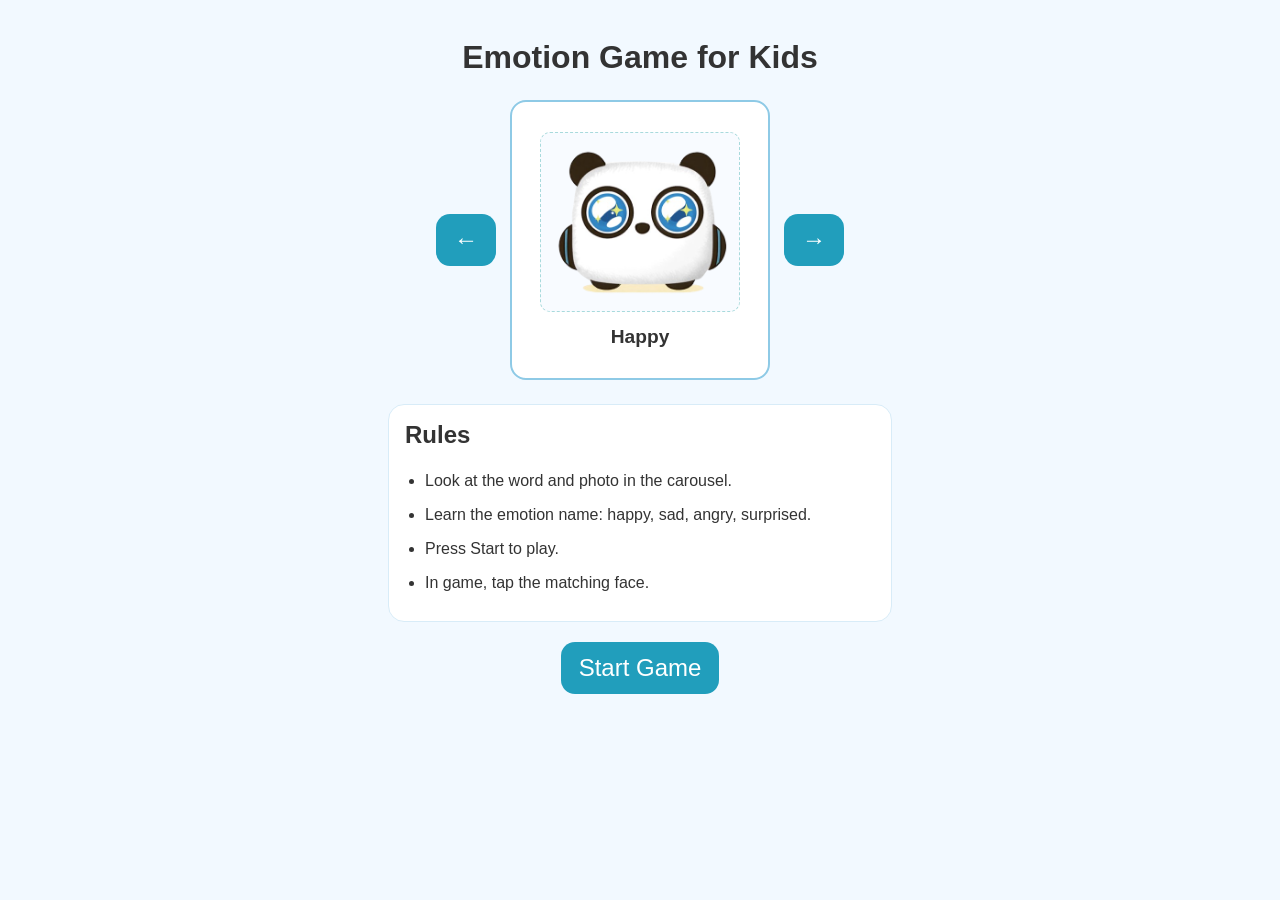
<file: index.html>
<!DOCTYPE html>
<html lang="en">
<head>
  <meta charset="UTF-8" />
  <meta name="viewport" content="width=device-width, initial-scale=1.0" />
  <title>Emoji Match - Start</title>
  <link rel="stylesheet" href="styles.css" />
</head>
<body>
  <main class="container">
    <h1>Emotion Game for Kids</h1>

    <section class="carousel-card">
      <button id="leftBtn" class="arrow">←</button>
      <div class="card">
        <img id="carouselImg" src="" alt="expression photo" />
        <h2 id="carouselLabel">happy</h2>
      </div>
      <button id="rightBtn" class="arrow">→</button>
    </section>

    <section class="rules">
      <h2>Rules</h2>
      <ul>
        <li>Look at the word and photo in the carousel.</li>
        <li>Learn the emotion name: happy, sad, angry, surprised.</li>
        <li>Press Start to play.</li>
        <li>In game, tap the matching face.</li>
      </ul>
    </section>

    <button id="startBtn" class="start">Start Game</button>
  </main>

  <script src="script.js"></script>
</body>
</html>
</file>
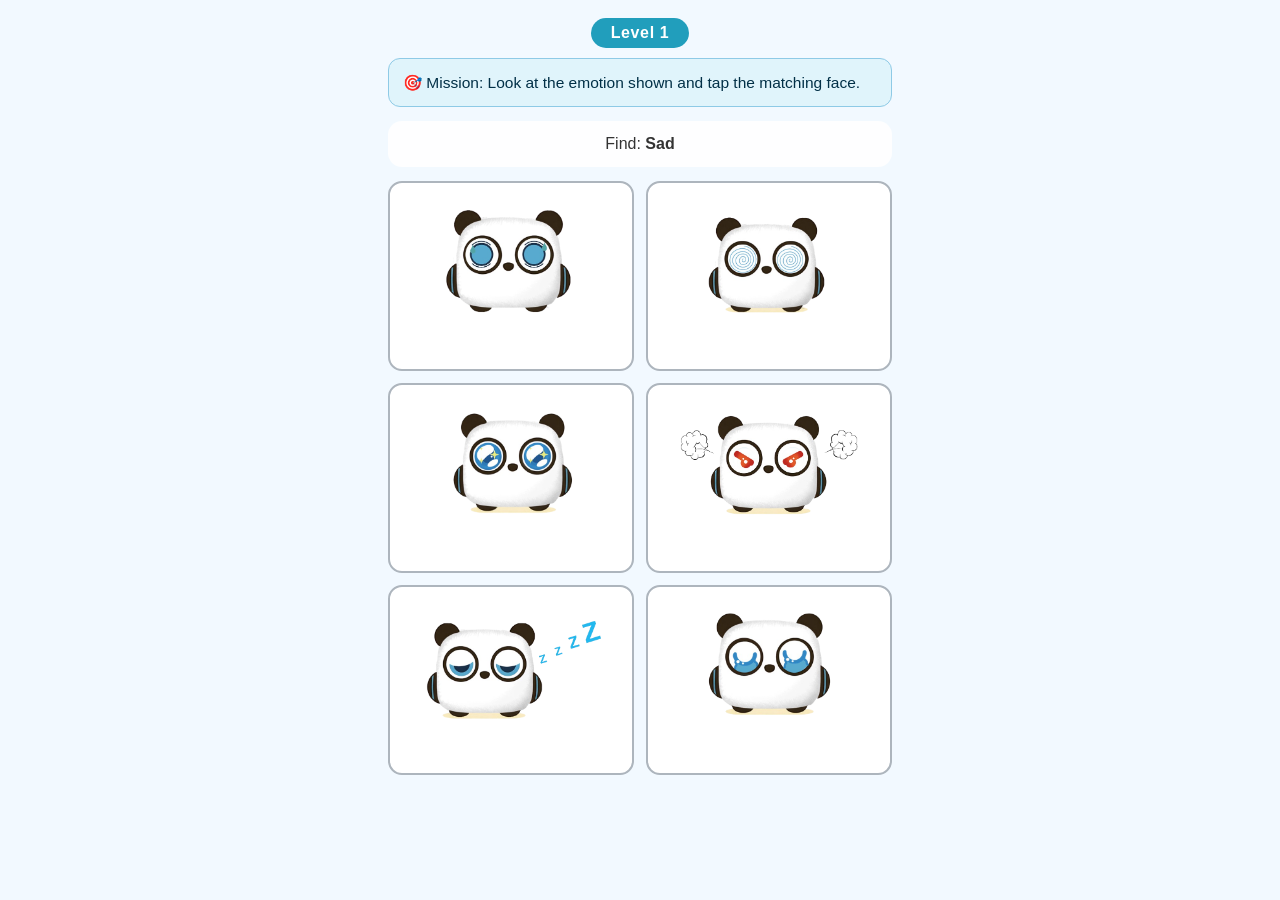
<file: game.html>
<!DOCTYPE html>
<html lang="en">
<head>
  <meta charset="UTF-8" />
  <meta name="viewport" content="width=device-width, initial-scale=1.0" />
  <title>Emoji Match - Game</title>
  <link rel="stylesheet" href="styles.css" />
</head>
<body>
  <main class="container">

    <!-- Level badge + mission -->
    <div id="levelBadge" class="level-badge">Level 1</div>
    <div id="missionBox" class="mission-box"></div>

    <div id="targetBox" class="target-box hidden">Find: <strong><span id="targetName"></span></strong></div>
    <div id="scoreBox" class="score-box hidden">EXP: 0 / 5</div>
    <div id="progressBox" class="progress-box hidden"></div>

    <div id="lvl3StatusBox" class="lvl3-status hidden">
      Tap the emotions in the correct order:
      <div id="lvl3ProgressRow" class="lvl3-progress-row"></div>
    </div>

    <div id="choicesGrid" class="grid"></div>

    <div id="resultBox" class="result hidden"></div>

    <div id="summaryContainer" class="summary-container hidden">
      <h2>Your Level 2 Series</h2>
      <div id="summaryBox" class="summary-grid"></div>
    </div>

    <!-- Level 3: memorise the series -->
    <div id="lvl3MemoryBox" class="lvl3-memory-box hidden">
      <h2>Memorise this order!</h2>
      <div id="lvl3SeriesRow" class="lvl3-series-row"></div>
      <div id="lvl3Countdown" class="lvl3-countdown"></div>
    </div>


    <!-- Success overlay -->
    <div id="successOverlay" class="success-overlay hidden">
      <div class="success-overlay-content">
        <div id="overlayMessage" class="overlay-message"></div>
        <button id="overlayNextBtn" class="start">Continue</button>
      </div>
    </div>

    <div class="button-row">
      <button id="restartBtn" class="start hidden">🔁 Play Again</button>
      <button id="nextlvl" class="start hidden">Continue →</button>
    </div>
  </main>

  <script src="script.js"></script>
</body>
</html>
</file>
<file: styles.css>
/* ── Congrats screen ── */
.congrats-screen {
  position: fixed;
  inset: 0;
  background: #ffffff;
  display: flex;
  flex-direction: column;
  align-items: center;
  justify-content: center;
  gap: 16px;
  z-index: 200;
  opacity: 0;
  transform: scale(0.95);
  transition: opacity 0.5s ease, transform 0.5s ease;
  text-align: center;
  padding: 32px 24px;
}
.congrats-screen.visible {
  opacity: 1;
  transform: scale(1);
}
.congrats-stars {
  font-size: 2.4rem;
  animation: starPop 0.6s cubic-bezier(0.34,1.56,0.64,1) 0.2s both;
}
.congrats-title {
  font-size: 2rem;
  color: #023047;
  margin: 0;
  animation: starPop 0.6s cubic-bezier(0.34,1.56,0.64,1) 0.35s both;
}
.congrats-img {
  width: min(280px, 80vw);
  animation: starPop 0.7s cubic-bezier(0.34,1.56,0.64,1) 0.5s both;
}
.congrats-msg {
  font-size: 1.05rem;
  color: #1d3557;
  line-height: 1.6;
  max-width: 300px;
  margin: 0;
  animation: starPop 0.6s cubic-bezier(0.34,1.56,0.64,1) 0.65s both;
}
.congrats-btn {
  font-size: 1.1rem;
  padding: 14px 36px;
  animation: starPop 0.6s cubic-bezier(0.34,1.56,0.64,1) 0.8s both;
}
@keyframes starPop {
  from { opacity: 0; transform: scale(0.7); }
  to   { opacity: 1; transform: scale(1); }
}


/* ── Success overlay ── */
.success-overlay {
  position: fixed;
  inset: 0;
  background: rgba(180, 210, 230, 0.72);
  backdrop-filter: blur(3px);
  -webkit-backdrop-filter: blur(3px);
  display: flex;
  align-items: center;
  justify-content: center;
  z-index: 100;
  animation: fadeInOverlay 0.4s ease;
}
.success-overlay.hidden {
  display: none;
}
.success-overlay-content {
  background: #fff;
  border-radius: 20px;
  padding: 32px 28px;
  text-align: center;
  box-shadow: 0 8px 32px rgba(0,0,0,0.12);
  max-width: 320px;
  width: 90%;
  display: flex;
  flex-direction: column;
  gap: 20px;
  animation: popIn 0.35s cubic-bezier(0.34,1.56,0.64,1);
}
.overlay-message {
  font-size: 1.1rem;
  color: #023047;
  line-height: 1.5;
}
@keyframes fadeInOverlay {
  from { opacity: 0; }
  to   { opacity: 1; }
}
@keyframes popIn {
  from { transform: scale(0.85); opacity: 0; }
  to   { transform: scale(1);    opacity: 1; }
}


/* ── Level badge & mission ── */
.level-badge {
  display: inline-block;
  background: #219ebc;
  color: #fff;
  font-size: 1rem;
  font-weight: bold;
  padding: 6px 20px;
  border-radius: 20px;
  margin-bottom: 10px;
  letter-spacing: 0.04em;
}
.mission-box {
  background: #e0f4fb;
  border: 1.5px solid #8ecae6;
  border-radius: 12px;
  padding: 12px 14px;
  font-size: 0.97rem;
  color: #023047;
  margin-bottom: 14px;
  line-height: 1.5;
  text-align: left;
}

*, *::before, *::after {
  box-sizing: border-box;
}
html {
  font-size: 16px;
}
body {
  font-family: Arial, sans-serif;
  background: #f2f9ff;
  color: #333;
  margin: 0;
  padding: 0;
}
button {
  border: none;
  border-radius: 14px;
  background: #219ebc;
  color: #fff;
  font-family: inherit;
  cursor: pointer;
}
button:focus-visible {
  outline: 3px solid #023047;
  outline-offset: 3px;
}
.container {
  width: min(100%, 540px);
  margin: auto;
  padding: 18px 18px 24px;
  text-align: center;
}
.carousel-card {
  display: flex;
  flex-wrap: wrap;
  align-items: center;
  justify-content: center;
  gap: 14px;
  margin: 24px 0;
}
.arrow, .start {
  font-size: 24px;
  padding: 12px 18px;
}
.card {
  width: 100%;
  max-width: 260px;
  min-height: 280px;
  border: 2px solid #8ecae6;
  border-radius: 16px;
  padding: 14px;
  background: #ffffff;
  display: flex;
  flex-direction: column;
  align-items: center;
  justify-content: center;
  gap: 14px;
}
.card img {
  width: 100%;
  max-width: 200px;
  height: 180px;
  object-fit: contain;
  border: 1px dashed #a8dadc;
  border-radius: 10px;
  background: #f8fbff;
}
.card h2 {
  margin: 0;
  font-size: 1.2rem;
}
.rules {
  text-align: left;
  margin-bottom: 20px;
  background: #ffffff;
  border: 1px solid #d8ecf8;
  border-radius: 16px;
  padding: 16px;
}
.rules h2 {
  margin-top: 0;
}
.rules ul {
  padding-left: 20px;
  margin: 0;
}
.rules li {
  margin-bottom: 10px;
  line-height: 1.5;
}
.target-box, .score-box, .result {
  margin: 14px 0;
  font-size: 1rem;
  background: rgba(255, 255, 255, 0.9);
  border-radius: 14px;
  padding: 14px 16px;
}
.target-box.pulse {
  animation: pulseTarget 0.4s ease;
}
.progress-box {
  display: flex;
  justify-content: center;
  gap: 10px;
  margin: 12px 0;
  flex-wrap: wrap;
}
.progress-item {
  width: 32px;
  height: 32px;
  border: 2px solid #adb5bd;
  border-radius: 10px;
  background: #f8f9fa;
  transition: background 0.25s ease, transform 0.15s ease, box-shadow 0.2s ease;
}
.progress-item.filled {
  background: #8ecae6;
  border-color: #219ebc;
  transform: scale(1.05);
  box-shadow: 0 0 12px rgba(33, 158, 188, 0.4);
}
.summary-container {
  margin: 18px 0 0;
  text-align: left;
}
.summary-container h2 {
  margin: 0 0 10px;
  font-size: 1.1rem;
}
.summary-grid {
  display: grid;
  grid-template-columns: repeat(auto-fit, minmax(120px, 1fr));
  gap: 10px;
}
.summary-card {
  border: 2px dashed #8ecae6;
  border-radius: 14px;
  padding: 12px;
  background: #fff;
  text-align: center;
}
.summary-card img {
  width: 100%;
  height: 70px;
  object-fit: contain;
}
.summary-card span {
  display: block;
  margin-top: 8px;
  font-size: 0.95rem;
  color: #1d3557;
}
@keyframes pulseTarget {
  0% { transform: scale(1); }
  50% { transform: scale(1.04); }
  100% { transform: scale(1); }
}
.button-row {
  display: inline-flex;
  flex-wrap: wrap;
  justify-content: center;
  gap: 12px;
  margin: 18px 0;
}
.button-row button {
  min-width: 160px;
  padding: 14px 18px;
}
.grid {
  display: grid;
  grid-template-columns: repeat(2, minmax(0, 1fr));
  gap: 12px;
}
.choice {
  border: 2px solid #adb5bd;
  border-radius: 14px;
  background: #fff;
  padding: 14px;
  cursor: pointer;
  transition: transform 0.2s ease, border-color 0.2s ease, box-shadow 0.2s ease;
  min-height: 190px;
}
.choice:hover {
  transform: translateY(-2px);
  box-shadow: 0 6px 18px rgba(0, 0, 0, 0.08);
}
.choice.correct {
  border-color: #2d6a4f;
  animation: correctFlash 0.35s ease;
}
.choice.wrong {
  border-color: #d00000;
  animation: shake 0.35s ease;
}
.choice img {
  width: 100%;
  height: 120px;
  object-fit: contain;
}
.choice div {
  margin-top: 10px;
  font-size: 1rem;
}
@keyframes shake {
  0%, 100% { transform: translateX(0); }
  20% { transform: translateX(-6px); }
  40% { transform: translateX(6px); }
  60% { transform: translateX(-4px); }
  80% { transform: translateX(4px); }
}
@keyframes correctFlash {
  0% { background: #fff; }
  50% { background: #d8f3dc; }
  100% { background: #fff; }
}
@media (max-width: 680px) {
  .container {
    padding: 14px 12px 18px;
  }

  h1 {
    font-size: 1.8rem;
    margin-bottom: 16px;
  }

  .carousel-card {
    display: grid;
    grid-template-columns: 1fr 1fr;
    grid-template-rows: auto auto;
    gap: 8px;
    justify-items: center;
    align-items: center;
    max-width: 320px;
    margin: 0 auto 14px;
    width: 100%;
  }

  .carousel-card .card {
    grid-column: 1 / -1;
    grid-row: 1;
    max-width: 260px;
    width: 100%;
  }

  .carousel-card .arrow {
    font-size: 18px;
    width: 84px;
    max-width: 90px;
    padding: 10px 0;
    min-width: 0;
    border-radius: 16px;
    grid-row: 2;
  }

  .carousel-card .arrow:first-of-type {
    grid-column: 1;
  }

  .carousel-card .arrow:last-of-type {
    grid-column: 2;
  }

  .start {
    font-size: 20px;
    width: 100%;
    max-width: 220px;
  }

  .card img {
    max-width: 180px;
    width: 100%;
    height: auto;
  }

  .rules,
  .target-box,
  .score-box,
  .result {
    font-size: 1rem;
    margin: 10px 0;
  }

  .button-row {
    width: 100%;
  }

  .button-row button {
    flex: 1 1 100%;
  }

  /* 2-column grid on phones */
  .grid {
    grid-template-columns: repeat(2, 1fr);
    gap: 8px;
  }

  .choice {
    min-height: 0;
    padding: 10px 8px;
  }

  .choice img {
    width: 100%;
    height: 80px;
    object-fit: contain;
  }

  .choice div {
    margin-top: 6px;
    font-size: 0.85rem;
  }
}

@media (max-width: 460px) {
  .container {
    padding: 14px 12px 18px;
  }

  .rules {
    padding: 14px 14px 16px;
  }

  .summary-grid {
    gap: 8px;
  }

  .progress-item {
    width: 26px;
    height: 26px;
  }
}

.hidden { display: none; }

/* ── Level 3 ── */
.lvl3-memory-box {
  background: #fff;
  border: 2px solid #8ecae6;
  border-radius: 16px;
  padding: 16px;
  margin: 14px 0;
  text-align: center;
}
.lvl3-memory-box h2 {
  margin: 0 0 12px;
  font-size: 1.1rem;
  color: #023047;
}
.lvl3-series-row {
  display: flex;
  justify-content: center;
  gap: 8px;
  flex-wrap: wrap;
}
.lvl3-series-card {
  display: flex;
  flex-direction: column;
  align-items: center;
  gap: 4px;
  width: 72px;
}
.lvl3-series-num {
  font-size: 0.75rem;
  font-weight: bold;
  color: #219ebc;
}
.lvl3-series-card img {
  width: 64px;
  height: 64px;
  object-fit: contain;
  border: 2px solid #8ecae6;
  border-radius: 10px;
  background: #f8fbff;
}
.lvl3-series-card span {
  font-size: 0.75rem;
  color: #333;
}
.lvl3-countdown {
  margin-top: 10px;
  font-size: 1rem;
  font-weight: bold;
  color: #e63946;
}
.lvl3-status {
  margin: 10px 0;
  font-size: 1rem;
  font-weight: bold;
  color: #023047;
  text-align: center;
}
.lvl3-progress-row {
  display: flex;
  justify-content: center;
  gap: 8px;
  flex-wrap: wrap;
  margin-top: 10px;
}
.lvl3-slot {
  width: 52px;
  height: 52px;
  border: 2px dashed #adb5bd;
  border-radius: 10px;
  background: #f8f9fa;
  display: flex;
  align-items: center;
  justify-content: center;
  transition: border-color 0.25s, background 0.25s;
}
.lvl3-slot.filled {
  border-color: #219ebc;
  background: #e0f4fb;
}
.lvl3-slot img {
  width: 44px;
  height: 44px;
  object-fit: contain;
}
.lvl3-slot-q {
  font-size: 1.3rem;
  color: #adb5bd;
}
@media (max-width: 460px) {
  .lvl3-series-card {
    width: 56px;
  }
  .lvl3-series-card img {
    width: 50px;
    height: 50px;
  }
  .lvl3-slot {
    width: 44px;
    height: 44px;
  }
  .lvl3-slot img {
    width: 36px;
    height: 36px;
  }
}
</file>
